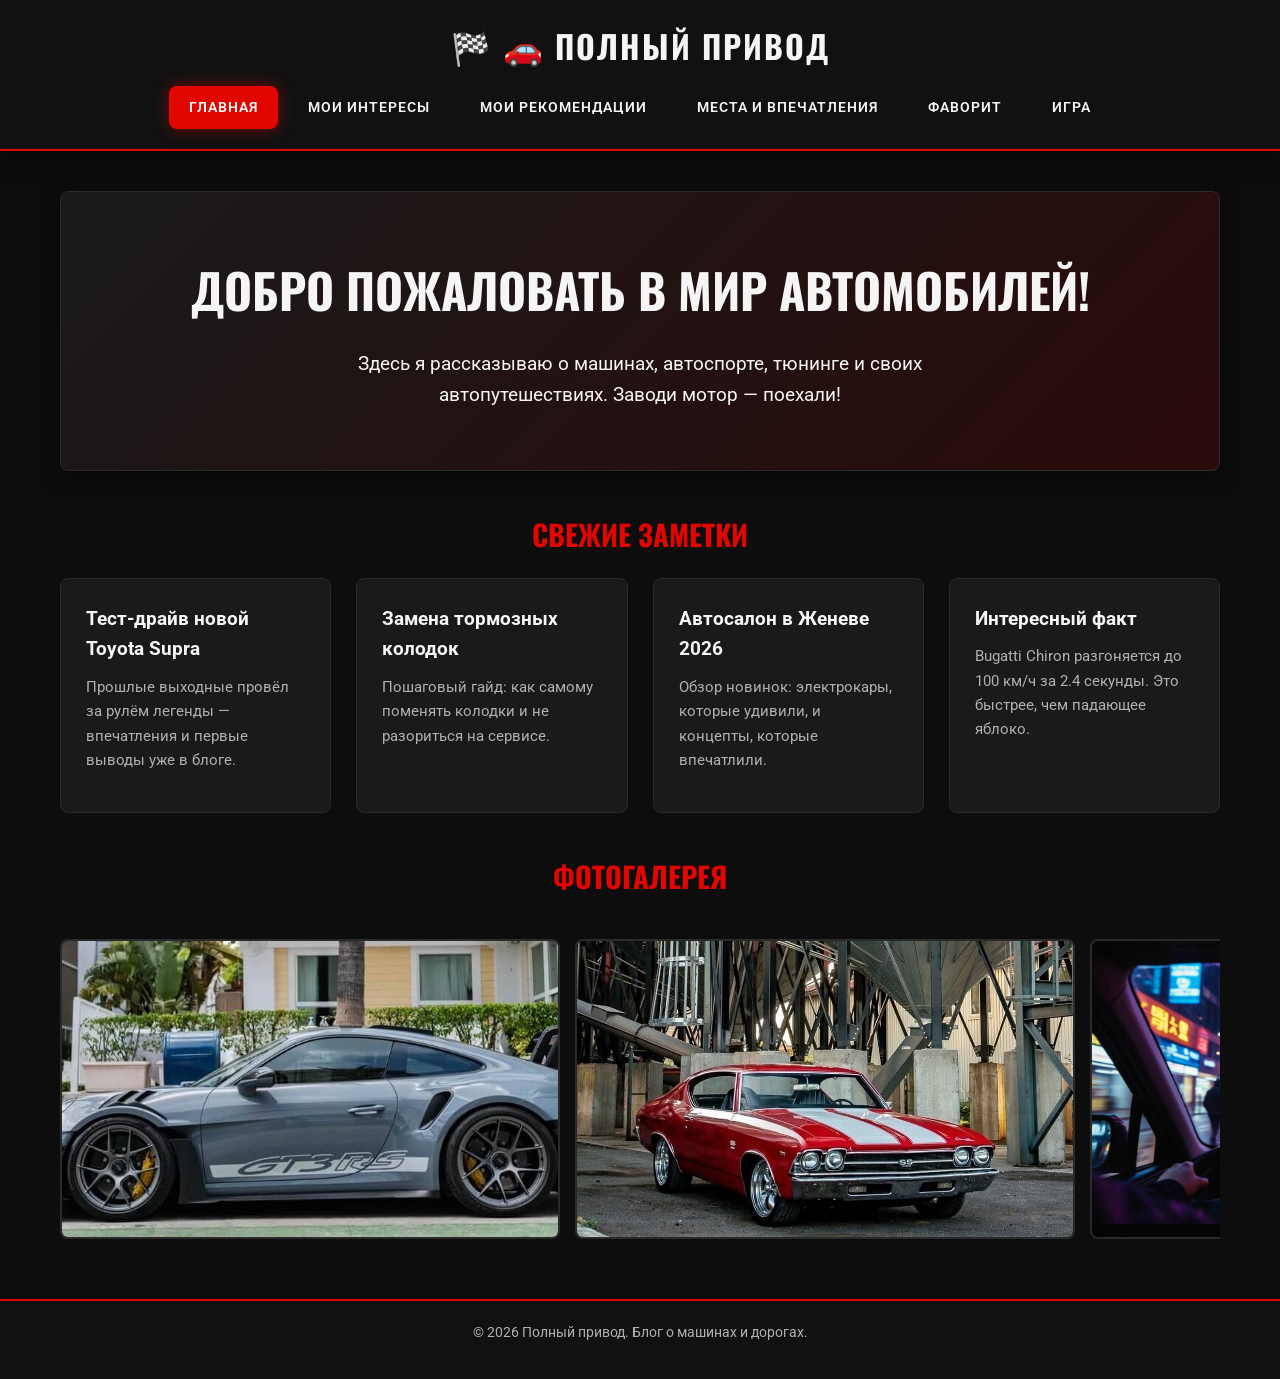
<file: index.html>
<!DOCTYPE html>
<html lang="ru">
<head>
    <meta charset="UTF-8">
    <meta name="viewport" content="width=device-width, initial-scale=1.0">
    <title>Полный привод — Главная</title>
	<link rel="preconnect" href="https://fonts.googleapis.com">
    <link rel="preconnect" href="https://fonts.gstatic.com" crossorigin>
    <link href="https://fonts.googleapis.com/css2?family=Oswald:wght@500;700&family=Roboto:wght@400;500&display=swap" rel="stylesheet">
    <link rel="stylesheet" href="css/style.css">
</head>
<body>
    <header class="site-header">
        <h1 class="logo">🚗 Полный привод</h1>
        <nav class="main-nav">
            <ul>
                <li><a href="index.html" class="active">Главная</a></li>
                <li><a href="interests.html">Мои интересы</a></li>
                <li><a href="recommendations.html">Мои рекомендации</a></li>
                <li><a href="places.html">Места и впечатления</a></li>
                <li><a href="favorite.html">Фаворит</a></li>
				<li><a href="game.html">Игра</a></li>
            </ul>
        </nav>
    </header>

    <main>
        <section class="hero">
            <h2>Добро пожаловать в мир автомобилей!</h2>
            <p>Здесь я рассказываю о машинах, автоспорте, тюнинге и своих автопутешествиях. Заводи мотор — поехали!</p>
        </section>

        <section class="cards-grid">
            <h3>Свежие заметки</h3>
            <div class="cards">
                <article class="card">
                    <h4>Тест-драйв новой Toyota Supra</h4>
                    <p>Прошлые выходные провёл за рулём легенды — впечатления и первые выводы уже в блоге.</p>
                </article>
                <article class="card">
                    <h4>Замена тормозных колодок</h4>
                    <p>Пошаговый гайд: как самому поменять колодки и не разориться на сервисе.</p>
                </article>
                <article class="card">
                    <h4>Автосалон в Женеве 2026</h4>
                    <p>Обзор новинок: электрокары, которые удивили, и концепты, которые впечатлили.</p>
                </article>
                <article class="card">
                    <h4>Интересный факт</h4>
                    <p>Bugatti Chiron разгоняется до 100 км/ч за 2.4 секунды. Это быстрее, чем падающее яблоко.</p>
                </article>
            </div>
        </section>

        <section class="slider">
            <h3>Фотогалерея</h3>
            <div class="slider-container">
                <img src="images/hero-1.jpg" alt="Спортивный автомобиль на трассе">
                <img src="images/hero-2.jpg" alt="Классический muscle car">
                <img src="images/hero-3.jpg" alt="Ночной город и неоновые огни">
            </div>
        </section>
    </main>

    <footer class="site-footer">
        <p>&copy; 2026 Полный привод. Блог о машинах и дорогах.</p>
    </footer>
</body>
</html>
</file>
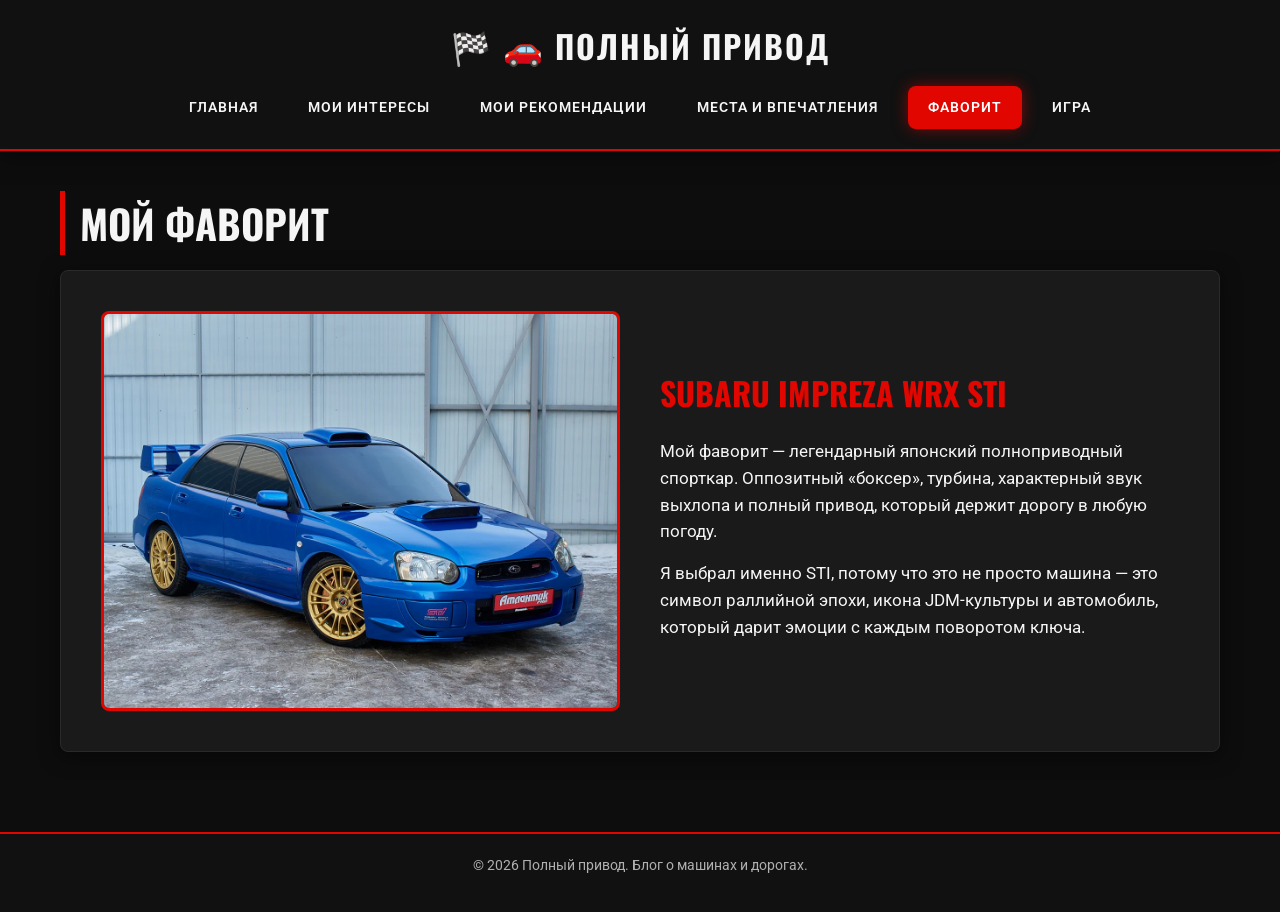
<file: favorite.html>
<!DOCTYPE html>
<html lang="ru">
<head>
    <meta charset="UTF-8">
    <meta name="viewport" content="width=device-width, initial-scale=1.0">
    <title>Фаворит — Полный привод</title>
	<link rel="preconnect" href="https://fonts.googleapis.com">
    <link rel="preconnect" href="https://fonts.gstatic.com" crossorigin>
    <link href="https://fonts.googleapis.com/css2?family=Oswald:wght@500;700&family=Roboto:wght@400;500&display=swap" rel="stylesheet">
    <link rel="stylesheet" href="css/style.css">
</head>
<body>
    <header class="site-header">
        <h1 class="logo">🚗 Полный привод</h1>
        <nav class="main-nav">
            <ul>
                <li><a href="index.html">Главная</a></li>
                <li><a href="interests.html">Мои интересы</a></li>
                <li><a href="recommendations.html">Мои рекомендации</a></li>
                <li><a href="places.html">Места и впечатления</a></li>
                <li><a href="favorite.html" class="active">Фаворит</a></li>
				<li><a href="game.html">Игра</a></li>
            </ul>
        </nav>
    </header>

    <main>
        <section class="favorite-section">
            <h2>Мой фаворит</h2>
            <div class="favorite-content">
                <img src="images/favorite-car.jpg" alt="Subaru Impreza WRX STI" class="favorite-image">
                <div class="favorite-text">
                    <h3>Subaru Impreza WRX STI</h3>
                    <p>Мой фаворит — легендарный японский полноприводный спорткар. Оппозитный «боксер», турбина, характерный звук выхлопа и полный привод, который держит дорогу в любую погоду.</p>
                    <p>Я выбрал именно STI, потому что это не просто машина — это символ раллийной эпохи, икона JDM-культуры и автомобиль, который дарит эмоции с каждым поворотом ключа.</p>
                </div>
            </div>
        </section>
    </main>

    <footer class="site-footer">
        <p>&copy; 2026 Полный привод. Блог о машинах и дорогах.</p>
    </footer>
</body>
</html>
</file>
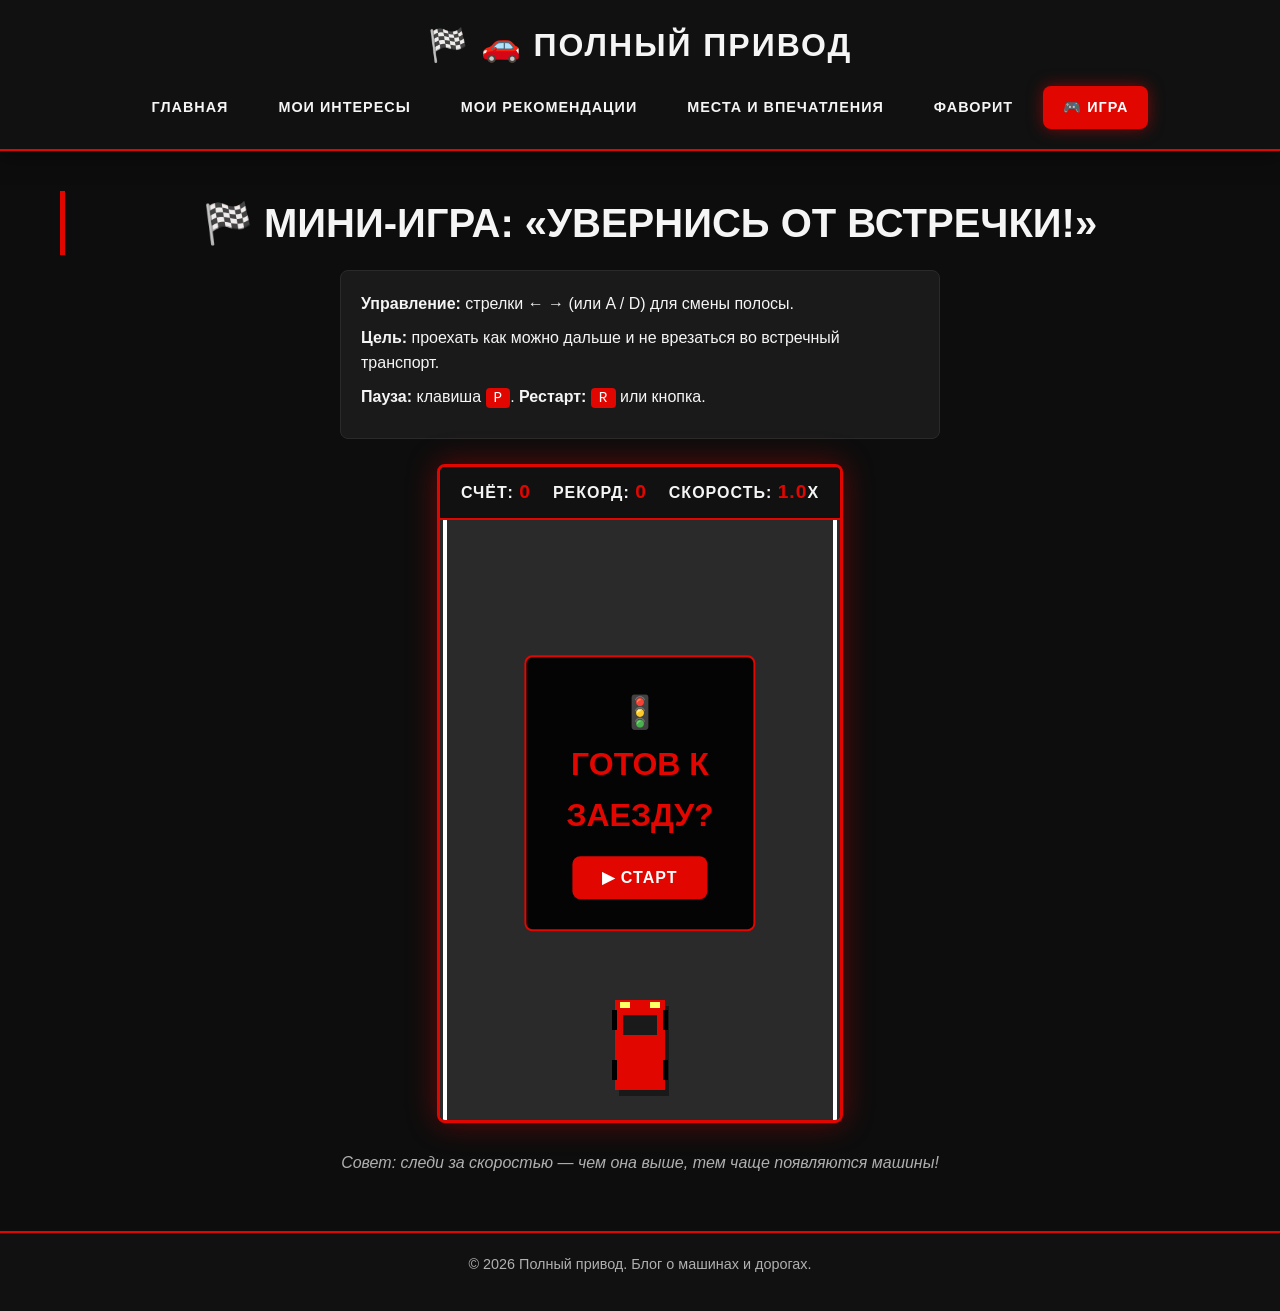
<file: game.html>
<!DOCTYPE html>
<html lang="ru">
<head>
    <meta charset="UTF-8">
    <meta name="viewport" content="width=device-width, initial-scale=1.0">
    <title>Игра — Полный привод</title>
    <link rel="stylesheet" href="css/style.css">
</head>
<body>
    <header class="site-header">
        <h1 class="logo">🚗 Полный привод</h1>
        <nav class="main-nav">
            <ul>
                <li><a href="index.html">Главная</a></li>
                <li><a href="interests.html">Мои интересы</a></li>
                <li><a href="recommendations.html">Мои рекомендации</a></li>
                <li><a href="places.html">Места и впечатления</a></li>
                <li><a href="favorite.html">Фаворит</a></li>
                <li><a href="game.html" class="active">🎮 Игра</a></li>
            </ul>
        </nav>
    </header>

    <main>
        <section class="game-section">
            <h2>🏁 Мини-игра: «Увернись от встречки!»</h2>
            <div class="game-intro">
                <p><strong>Управление:</strong> стрелки ← → (или A / D) для смены полосы.</p>
                <p><strong>Цель:</strong> проехать как можно дальше и не врезаться во встречный транспорт.</p>
                <p><strong>Пауза:</strong> клавиша <kbd>P</kbd>. <strong>Рестарт:</strong> <kbd>R</kbd> или кнопка.</p>
            </div>

            <div class="game-wrapper">
                <div class="game-hud">
                    <div class="hud-item">Счёт: <span id="score">0</span></div>
                    <div class="hud-item">Рекорд: <span id="highscore">0</span></div>
                    <div class="hud-item">Скорость: <span id="speed">1.0</span>x</div>
                </div>

                <canvas id="gameCanvas" width="400" height="600"></canvas>

                <div id="gameOver" class="game-over hidden">
                    <h3>💥 Авария!</h3>
                    <p>Твой счёт: <span id="finalScore">0</span></p>
                    <button id="restartBtn" class="game-btn">🔄 Начать заново</button>
                </div>

                <div id="startScreen" class="start-screen">
                    <h3>🚦 Готов к заезду?</h3>
                    <button id="startBtn" class="game-btn">▶ Старт</button>
                </div>
            </div>

            <p class="game-tip">Совет: следи за скоростью — чем она выше, тем чаще появляются машины!</p>
        </section>
    </main>

    <footer class="site-footer">
        <p>&copy; 2026 Полный привод. Блог о машинах и дорогах.</p>
    </footer>

    <script src="js/game.js"></script>
</body>
</html>
</file>
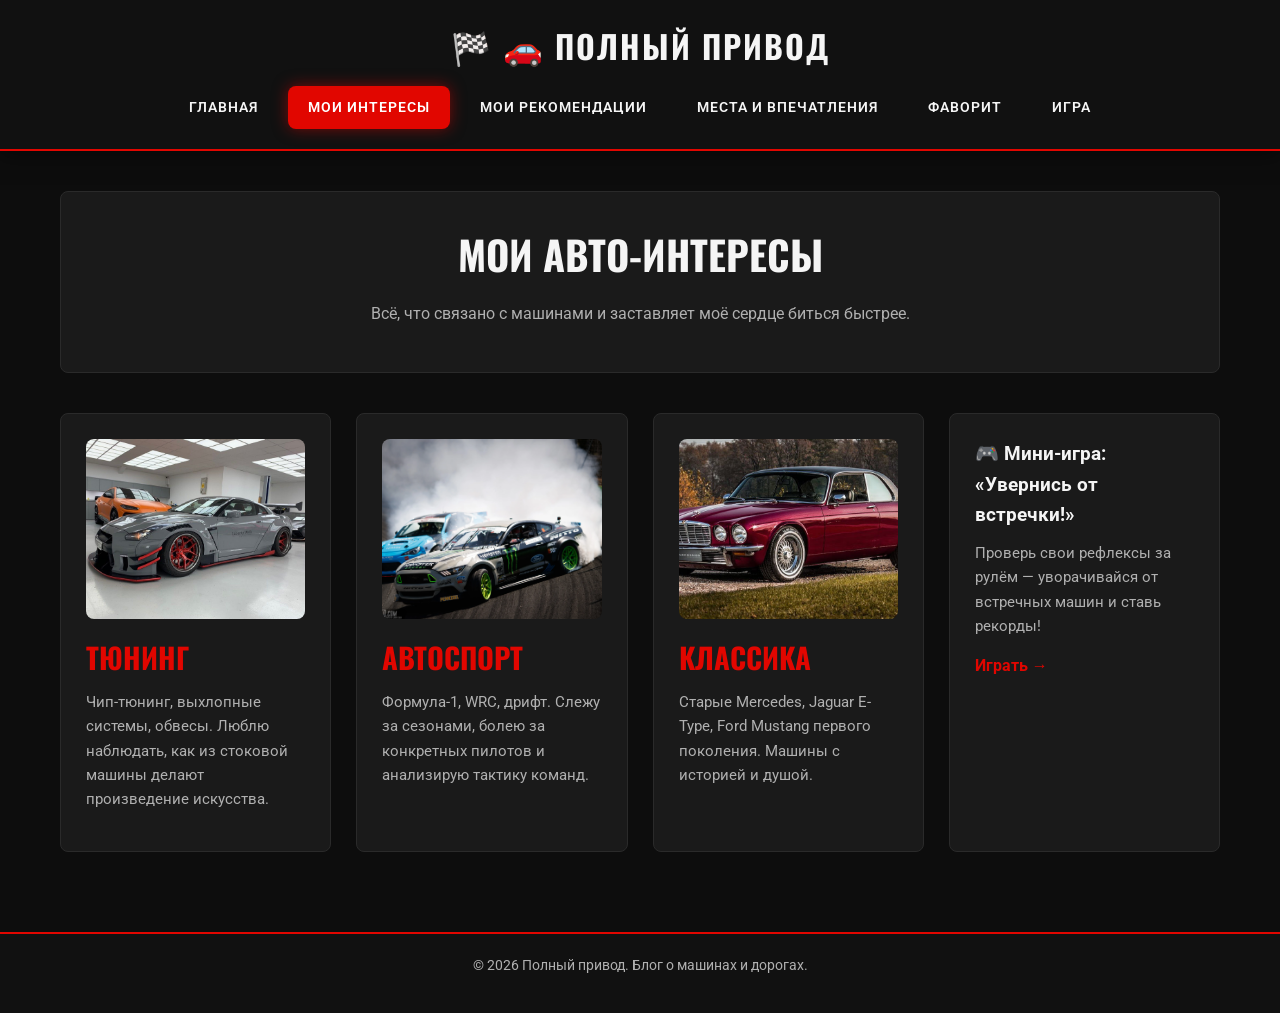
<file: interests.html>
<!DOCTYPE html>
<html lang="ru">
<head>
    <meta charset="UTF-8">
    <meta name="viewport" content="width=device-width, initial-scale=1.0">
    <title>Мои интересы — Полный привод</title>
	<link rel="preconnect" href="https://fonts.googleapis.com">
    <link rel="preconnect" href="https://fonts.gstatic.com" crossorigin>
    <link href="https://fonts.googleapis.com/css2?family=Oswald:wght@500;700&family=Roboto:wght@400;500&display=swap" rel="stylesheet">
    <link rel="stylesheet" href="css/style.css">
</head>
<body>
    <header class="site-header">
        <h1 class="logo">🚗 Полный привод</h1>
        <nav class="main-nav">
            <ul>
                <li><a href="index.html">Главная</a></li>
                <li><a href="interests.html" class="active">Мои интересы</a></li>
                <li><a href="recommendations.html">Мои рекомендации</a></li>
                <li><a href="places.html">Места и впечатления</a></li>
                <li><a href="favorite.html">Фаворит</a></li>
				<li><a href="game.html">Игра</a></li>
            </ul>
        </nav>
    </header>

    <main>
        <section class="page-intro">
            <h2>Мои авто-интересы</h2>
            <p>Всё, что связано с машинами и заставляет моё сердце биться быстрее.</p>
        </section>

        <section class="cards-grid">
            <div class="cards">
                <article class="card">
                    <img src="images/interest-tuning.jpg" alt="Тюнингованный автомобиль">
                    <h3>Тюнинг</h3>
                    <p>Чип-тюнинг, выхлопные системы, обвесы. Люблю наблюдать, как из стоковой машины делают произведение искусства.</p>
                </article>
                <article class="card">
                    <img src="images/interest-race.jpg" alt="Автоспорт">
                    <h3>Автоспорт</h3>
                    <p>Формула-1, WRC, дрифт. Слежу за сезонами, болею за конкретных пилотов и анализирую тактику команд.</p>
                </article>
                <article class="card">
                    <img src="images/interest-classic.jpg" alt="Классический автомобиль">
                    <h3>Классика</h3>
                    <p>Старые Mercedes, Jaguar E-Type, Ford Mustang первого поколения. Машины с историей и душой.</p>
                </article>
				<article class="card">
                    <h4>🎮 Мини-игра: «Увернись от встречки!»</h4>
                    <p>Проверь свои рефлексы за рулём — уворачивайся от встречных машин и ставь рекорды!</p>
                    <a href="game.html" style="color: var(--accent); font-weight: bold;">Играть →</a>
                </article>
            </div>
        </section>
    </main>

    <footer class="site-footer">
        <p>&copy; 2026 Полный привод. Блог о машинах и дорогах.</p>
    </footer>
</body>
</html>
</file>
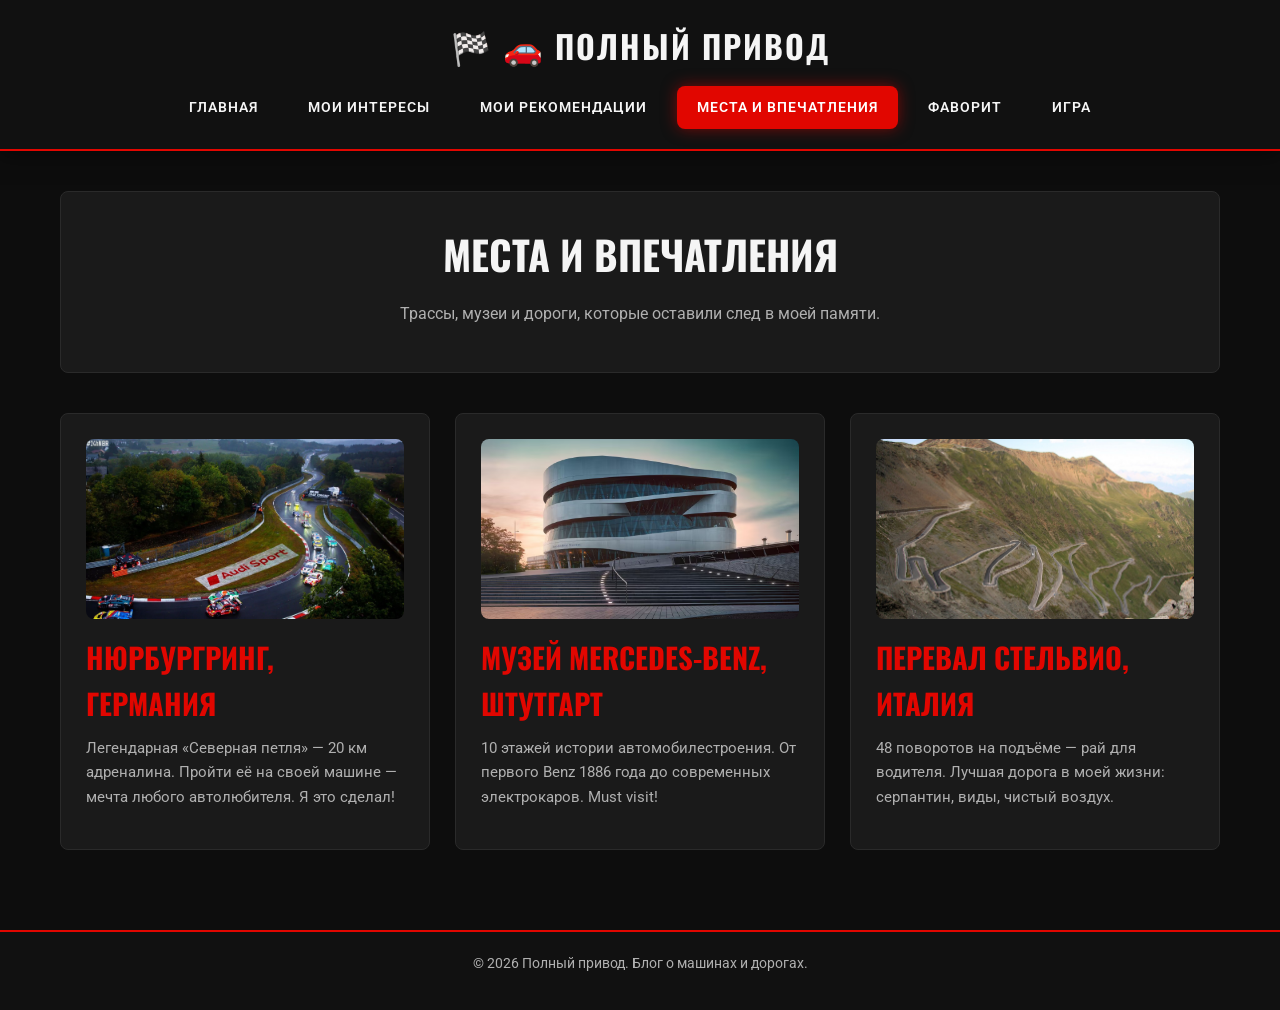
<file: places.html>
<!DOCTYPE html>
<html lang="ru">
<head>
    <meta charset="UTF-8">
    <meta name="viewport" content="width=device-width, initial-scale=1.0">
    <title>Места и впечатления — Полный привод</title>
	<link rel="preconnect" href="https://fonts.googleapis.com">
    <link rel="preconnect" href="https://fonts.gstatic.com" crossorigin>
    <link href="https://fonts.googleapis.com/css2?family=Oswald:wght@500;700&family=Roboto:wght@400;500&display=swap" rel="stylesheet">
    <link rel="stylesheet" href="css/style.css">
</head>
<body>
    <header class="site-header">
        <h1 class="logo">🚗 Полный привод</h1>
        <nav class="main-nav">
            <ul>
                <li><a href="index.html">Главная</a></li>
                <li><a href="interests.html">Мои интересы</a></li>
                <li><a href="recommendations.html">Мои рекомендации</a></li>
                <li><a href="places.html" class="active">Места и впечатления</a></li>
                <li><a href="favorite.html">Фаворит</a></li>
				<li><a href="game.html">Игра</a></li>
            </ul>
        </nav>
    </header>

    <main>
        <section class="page-intro">
            <h2>Места и впечатления</h2>
            <p>Трассы, музеи и дороги, которые оставили след в моей памяти.</p>
        </section>

        <section class="cards-grid">
            <div class="cards">
                <article class="card">
                    <img src="images/place-nurburgring.jpg" alt="Трасса Нюрбургринг">
                    <h3>Нюрбургринг, Германия</h3>
                    <p>Легендарная «Северная петля» — 20 км адреналина. Пройти её на своей машине — мечта любого автолюбителя. Я это сделал!</p>
                </article>
                <article class="card">
                    <img src="images/place-museum.jpg" alt="Автомузей">
                    <h3>Музей Mercedes-Benz, Штутгарт</h3>
                    <p>10 этажей истории автомобилестроения. От первого Benz 1886 года до современных электрокаров. Must visit!</p>
                </article>
                <article class="card">
                    <img src="images/place-alps.jpg" alt="Горный серпантин">
                    <h3>Перевал Стельвио, Италия</h3>
                    <p>48 поворотов на подъёме — рай для водителя. Лучшая дорога в моей жизни: серпантин, виды, чистый воздух.</p>
                </article>
            </div>
        </section>
    </main>

    <footer class="site-footer">
        <p>&copy; 2026 Полный привод. Блог о машинах и дорогах.</p>
    </footer>
</body>
</html>
</file>
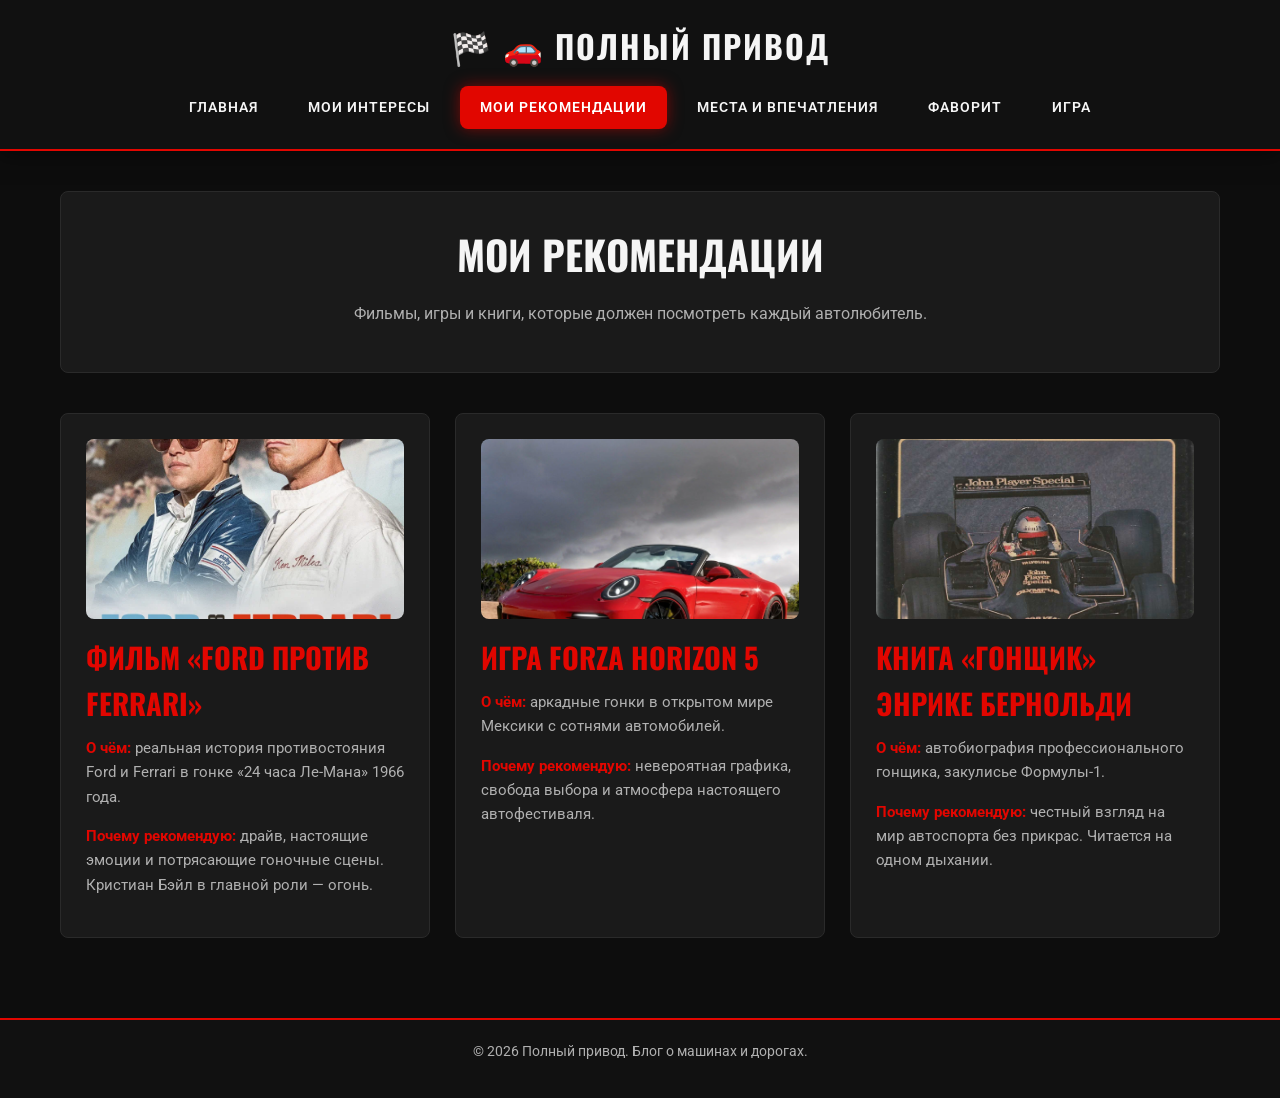
<file: recommendations.html>
<!DOCTYPE html>
<html lang="ru">
<head>
    <meta charset="UTF-8">
    <meta name="viewport" content="width=device-width, initial-scale=1.0">
    <title>Мои рекомендации — Полный привод</title>
	<link rel="preconnect" href="https://fonts.googleapis.com">
    <link rel="preconnect" href="https://fonts.gstatic.com" crossorigin>
    <link href="https://fonts.googleapis.com/css2?family=Oswald:wght@500;700&family=Roboto:wght@400;500&display=swap" rel="stylesheet">
    <link rel="stylesheet" href="css/style.css">
</head>
<body>
    <header class="site-header">
        <h1 class="logo">🚗 Полный привод</h1>
        <nav class="main-nav">
            <ul>
                <li><a href="index.html">Главная</a></li>
                <li><a href="interests.html">Мои интересы</a></li>
                <li><a href="recommendations.html" class="active">Мои рекомендации</a></li>
                <li><a href="places.html">Места и впечатления</a></li>
                <li><a href="favorite.html">Фаворит</a></li>
				<li><a href="game.html">Игра</a></li>
            </ul>
        </nav>
    </header>

    <main>
        <section class="page-intro">
            <h2>Мои рекомендации</h2>
            <p>Фильмы, игры и книги, которые должен посмотреть каждый автолюбитель.</p>
        </section>

        <section class="cards-grid">
            <div class="cards">
                <article class="card">
                    <img src="images/rec-film.jpg" alt="Постер фильма Ford v Ferrari">
                    <h3>Фильм «Ford против Ferrari»</h3>
                    <p><strong>О чём:</strong> реальная история противостояния Ford и Ferrari в гонке «24 часа Ле-Мана» 1966 года.</p>
                    <p><strong>Почему рекомендую:</strong> драйв, настоящие эмоции и потрясающие гоночные сцены. Кристиан Бэйл в главной роли — огонь.</p>
                </article>
                <article class="card">
                    <img src="images/rec-game.jpg" alt="Обложка игры Forza Horizon 5">
                    <h3>Игра Forza Horizon 5</h3>
                    <p><strong>О чём:</strong> аркадные гонки в открытом мире Мексики с сотнями автомобилей.</p>
                    <p><strong>Почему рекомендую:</strong> невероятная графика, свобода выбора и атмосфера настоящего автофестиваля.</p>
                </article>
                <article class="card">
                    <img src="images/rec-book.jpg" alt="Обложка книги">
                    <h3>Книга «Гонщик» Энрике Бернольди</h3>
                    <p><strong>О чём:</strong> автобиография профессионального гонщика, закулисье Формулы-1.</p>
                    <p><strong>Почему рекомендую:</strong> честный взгляд на мир автоспорта без прикрас. Читается на одном дыхании.</p>
                </article>
            </div>
        </section>
    </main>

    <footer class="site-footer">
        <p>&copy; 2026 Полный привод. Блог о машинах и дорогах.</p>
    </footer>
</body>
</html>
</file>
<file: css/style.css>
/* ПЕРЕМЕННЫЕ */
:root {
    --bg-main: #0d0d0d;
    --bg-card: #1a1a1a;
    --bg-header: #111111;
    --accent: #e10600;        /* Красный F1 */
    --accent-hover: #ff1e1e;
    --text-main: #f5f5f5;
    --text-muted: #b0b0b0;
    --border: #2a2a2a;
    --shadow: 0 4px 20px rgba(0, 0, 0, 0.5);
    --radius: 8px;
    --transition: 0.3s ease;
}

* {
    margin: 0;
    padding: 0;
    box-sizing: border-box;
}

html {
    scroll-behavior: smooth;
}

body {
    font-family: 'Roboto', 'Segoe UI', Arial, sans-serif;
    background-color: var(--bg-main);
    color: var(--text-main);
    line-height: 1.6;
    min-height: 100vh;
    display: flex;
    flex-direction: column;
}

img {
    max-width: 100%;
    height: auto;
    display: block;
}

a {
    color: var(--text-main);
    text-decoration: none;
    transition: color var(--transition);
}

a:hover {
    color: var(--accent);
}

/* ШАПКА И НАВИГАЦИЯ */
.site-header {
    background: var(--bg-header);
    border-bottom: 2px solid var(--accent);
    padding: 20px 40px;
    position: sticky;
    top: 0;
    z-index: 100;
    box-shadow: var(--shadow);
}

.logo {
    font-family: 'Oswald', 'Arial Black', sans-serif;
    font-size: 2rem;
    color: var(--text-main);
    text-transform: uppercase;
    letter-spacing: 2px;
    margin-bottom: 15px;
    text-align: center;
}

.logo::before {
    content: "🏁 ";
}

.main-nav ul {
    list-style: none;
    display: flex;
    justify-content: center;
    flex-wrap: wrap;
    gap: 10px;
}

.main-nav a {
    display: block;
    padding: 10px 20px;
    font-weight: 600;
    text-transform: uppercase;
    font-size: 0.9rem;
    letter-spacing: 1px;
    border-radius: var(--radius);
    transition: all var(--transition);
    position: relative;
}

.main-nav a:hover {
    background: var(--accent);
    color: #fff;
    transform: translateY(-2px);
}

.main-nav a.active {
    background: var(--accent);
    color: #fff;
    box-shadow: 0 0 15px rgba(225, 6, 0, 0.5);
}

/* ОСНОВНОЙ КОНТЕНТ */
main {
    flex: 1;
    padding: 40px 20px;
    max-width: 1200px;
    margin: 0 auto;
    width: 100%;
}

h2 {
    font-family: 'Oswald', sans-serif;
    font-size: 2.5rem;
    text-transform: uppercase;
    margin-bottom: 15px;
    color: var(--text-main);
    border-left: 5px solid var(--accent);
    padding-left: 15px;
}

h3 {
    font-family: 'Oswald', sans-serif;
    font-size: 1.8rem;
    margin-bottom: 20px;
    color: var(--accent);
    text-transform: uppercase;
}

h4 {
    font-size: 1.2rem;
    margin-bottom: 10px;
    color: var(--text-main);
}

p {
    margin-bottom: 15px;
    color: var(--text-muted);
}

/* СЕКЦИЯ ГЛАВНАЯ */
.hero {
    background: linear-gradient(135deg, #1a1a1a 0%, #2a0a0a 100%);
    padding: 60px 40px;
    border-radius: var(--radius);
    text-align: center;
    margin-bottom: 40px;
    border: 1px solid var(--border);
    box-shadow: var(--shadow);
}

.hero h2 {
    border: none;
    padding: 0;
    font-size: 3rem;
    margin-bottom: 20px;
}

.hero p {
    font-size: 1.2rem;
    max-width: 700px;
    margin: 0 auto;
    color: var(--text-main);
}

/* ВВОДНЫЕ БЛОКИ СТРАНИЦ */
.page-intro {
    text-align: center;
    margin-bottom: 40px;
    padding: 30px;
    background: var(--bg-card);
    border-radius: var(--radius);
    border: 1px solid var(--border);
}

.page-intro h2 {
    border: none;
    padding: 0;
}

/* СЕТКА КАРТОЧЕК  */
.cards-grid {
    margin-bottom: 40px;
}

.cards-grid > h3 {
    text-align: center;
}

.cards {
    display: grid;
    grid-template-columns: repeat(auto-fit, minmax(280px, 1fr));
    gap: 25px;
    margin-top: 20px;
}

.card {
    background: var(--bg-card);
    border: 1px solid var(--border);
    border-radius: var(--radius);
    padding: 25px;
    transition: all var(--transition);
    overflow: hidden;
    position: relative;
}

.card::before {
    content: "";
    position: absolute;
    top: 0;
    left: 0;
    width: 100%;
    height: 3px;
    background: var(--accent);
    transform: scaleX(0);
    transform-origin: left;
    transition: transform var(--transition);
}

.card:hover {
    transform: translateY(-5px);
    border-color: var(--accent);
    box-shadow: 0 10px 30px rgba(225, 6, 0, 0.2);
}

.card:hover::before {
    transform: scaleX(1);
}

.card img {
    width: 100%;
    height: 180px;
    object-fit: cover;
    border-radius: var(--radius);
    margin-bottom: 15px;
    transition: transform var(--transition);
}

.card:hover img {
    transform: scale(1.05);
}

.card h3, .card h4 {
    margin-bottom: 10px;
}

.card p {
    font-size: 0.95rem;
}

.card strong {
    color: var(--accent);
}

/* СЛАЙДЕР */
.slider {
    margin-top: 40px;
    text-align: center;
}

.slider-container {
    display: flex;
    gap: 15px;
    overflow-x: auto;
    padding: 20px 0;
    scroll-snap-type: x mandatory;
    scrollbar-width: thin;
    scrollbar-color: var(--accent) var(--bg-card);
}

.slider-container::-webkit-scrollbar {
    height: 8px;
}

.slider-container::-webkit-scrollbar-track {
    background: var(--bg-card);
    border-radius: 4px;
}

.slider-container::-webkit-scrollbar-thumb {
    background: var(--accent);
    border-radius: 4px;
}

.slider-container img {
    flex: 0 0 60%;
    max-width: 500px;
    height: 300px;
    object-fit: cover;
    border-radius: var(--radius);
    scroll-snap-align: center;
    border: 2px solid var(--border);
    transition: all var(--transition);
}

.slider-container img:hover {
    border-color: var(--accent);
    transform: scale(1.02);
}

/* СТРАНИЦА «ФАВОРИТ» */
.favorite-section {
    margin-bottom: 40px;
}

.favorite-content {
    display: grid;
    grid-template-columns: 1fr 1fr;
    gap: 40px;
    align-items: center;
    background: var(--bg-card);
    padding: 40px;
    border-radius: var(--radius);
    border: 1px solid var(--border);
    box-shadow: var(--shadow);
}

.favorite-image {
    width: 100%;
    height: 400px;
    object-fit: cover;
    border-radius: var(--radius);
    border: 3px solid var(--accent);
    transition: transform var(--transition);
}

.favorite-image:hover {
    transform: scale(1.03);
}

.favorite-text h3 {
    font-size: 2rem;
    margin-bottom: 20px;
}

.favorite-text p {
    font-size: 1.05rem;
    color: var(--text-main);
}

.site-footer {
    background: var(--bg-header);
    border-top: 2px solid var(--accent);
    padding: 20px;
    text-align: center;
    color: var(--text-muted);
    font-size: 0.9rem;
    margin-top: auto;
}

/* АДАПТИВНОСТЬ */
@media (max-width: 768px) {
    .site-header {
        padding: 15px 20px;
    }

    .logo {
        font-size: 1.5rem;
    }

    .main-nav ul {
        gap: 5px;
    }

    .main-nav a {
        padding: 8px 12px;
        font-size: 0.8rem;
    }

    h2 {
        font-size: 1.8rem;
    }

    .hero {
        padding: 40px 20px;
    }

    .hero h2 {
        font-size: 2rem;
    }

    .favorite-content {
        grid-template-columns: 1fr;
        padding: 20px;
    }

    .favorite-image {
        height: 250px;
    }

    .slider-container img {
        flex: 0 0 85%;
        height: 200px;
    }
}

@media (max-width: 480px) {
    .cards {
        grid-template-columns: 1fr;
    }

    .main-nav ul {
        flex-direction: column;
        align-items: stretch;
    }

    .main-nav a {
        text-align: center;
    }
}

/* СТРАНИЦА ИГРЫ */
.game-section {
    text-align: center;
}

.game-intro {
    background: var(--bg-card);
    padding: 20px;
    border-radius: var(--radius);
    border: 1px solid var(--border);
    margin-bottom: 25px;
    text-align: left;
    max-width: 600px;
    margin-left: auto;
    margin-right: auto;
}

.game-intro p {
    margin-bottom: 8px;
    color: var(--text-main);
}

.game-intro kbd {
    background: var(--accent);
    color: #fff;
    padding: 2px 8px;
    border-radius: 4px;
    font-family: monospace;
    font-size: 0.9rem;
}

.game-wrapper {
    position: relative;
    display: inline-block;
    background: #000;
    border: 3px solid var(--accent);
    border-radius: var(--radius);
    box-shadow: 0 0 30px rgba(225, 6, 0, 0.4);
    overflow: hidden;
}

.game-hud {
    display: flex;
    justify-content: space-around;
    background: var(--bg-header);
    padding: 10px;
    border-bottom: 2px solid var(--accent);
}

.hud-item {
    color: var(--text-main);
    font-weight: 600;
    font-family: 'Oswald', sans-serif;
    text-transform: uppercase;
    letter-spacing: 1px;
}

.hud-item span {
    color: var(--accent);
    font-size: 1.2rem;
}

#gameCanvas {
    display: block;
    background: #2a2a2a;
}

.game-over, .start-screen {
    position: absolute;
    top: 50%;
    left: 50%;
    transform: translate(-50%, -50%);
    background: rgba(0, 0, 0, 0.9);
    padding: 30px 40px;
    border-radius: var(--radius);
    border: 2px solid var(--accent);
    text-align: center;
    z-index: 10;
}

.game-over h3, .start-screen h3 {
    font-size: 2rem;
    margin-bottom: 15px;
    color: var(--accent);
}

.game-over p {
    font-size: 1.2rem;
    margin-bottom: 20px;
    color: var(--text-main);
}

.game-btn {
    background: var(--accent);
    color: #fff;
    border: none;
    padding: 12px 30px;
    font-size: 1rem;
    font-weight: 700;
    text-transform: uppercase;
    letter-spacing: 1px;
    border-radius: var(--radius);
    cursor: pointer;
    transition: all var(--transition);
    font-family: 'Oswald', sans-serif;
}

.game-btn:hover {
    background: var(--accent-hover);
    transform: scale(1.05);
    box-shadow: 0 0 20px rgba(225, 6, 0, 0.6);
}

.hidden {
    display: none !important;
}

.game-tip {
    margin-top: 20px;
    color: var(--text-muted);
    font-style: italic;
    max-width: 600px;
    margin-left: auto;
    margin-right: auto;
}

@media (max-width: 480px) {
    #gameCanvas {
        width: 100%;
        height: auto;
    }
}

.cards {
    grid-template-columns: repeat(auto-fit, minmax(240px, 1fr));
}
</file>
